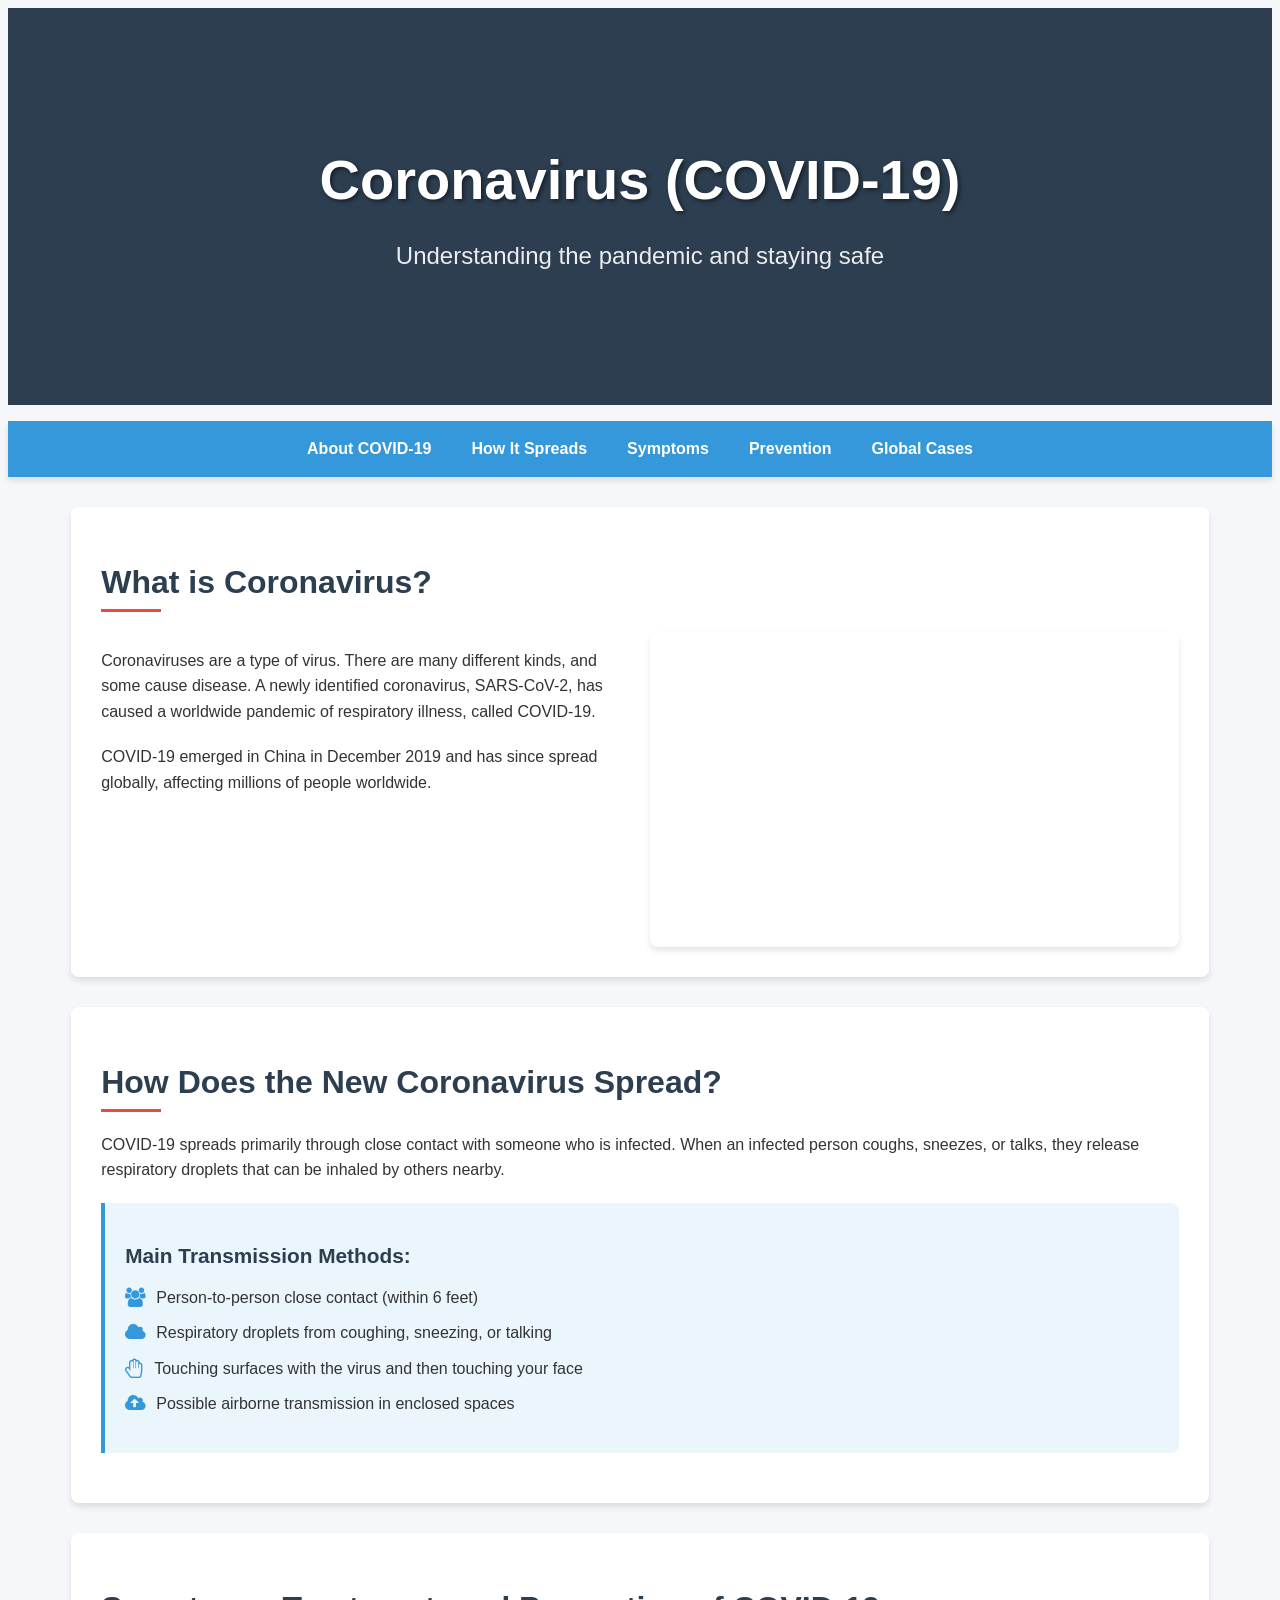
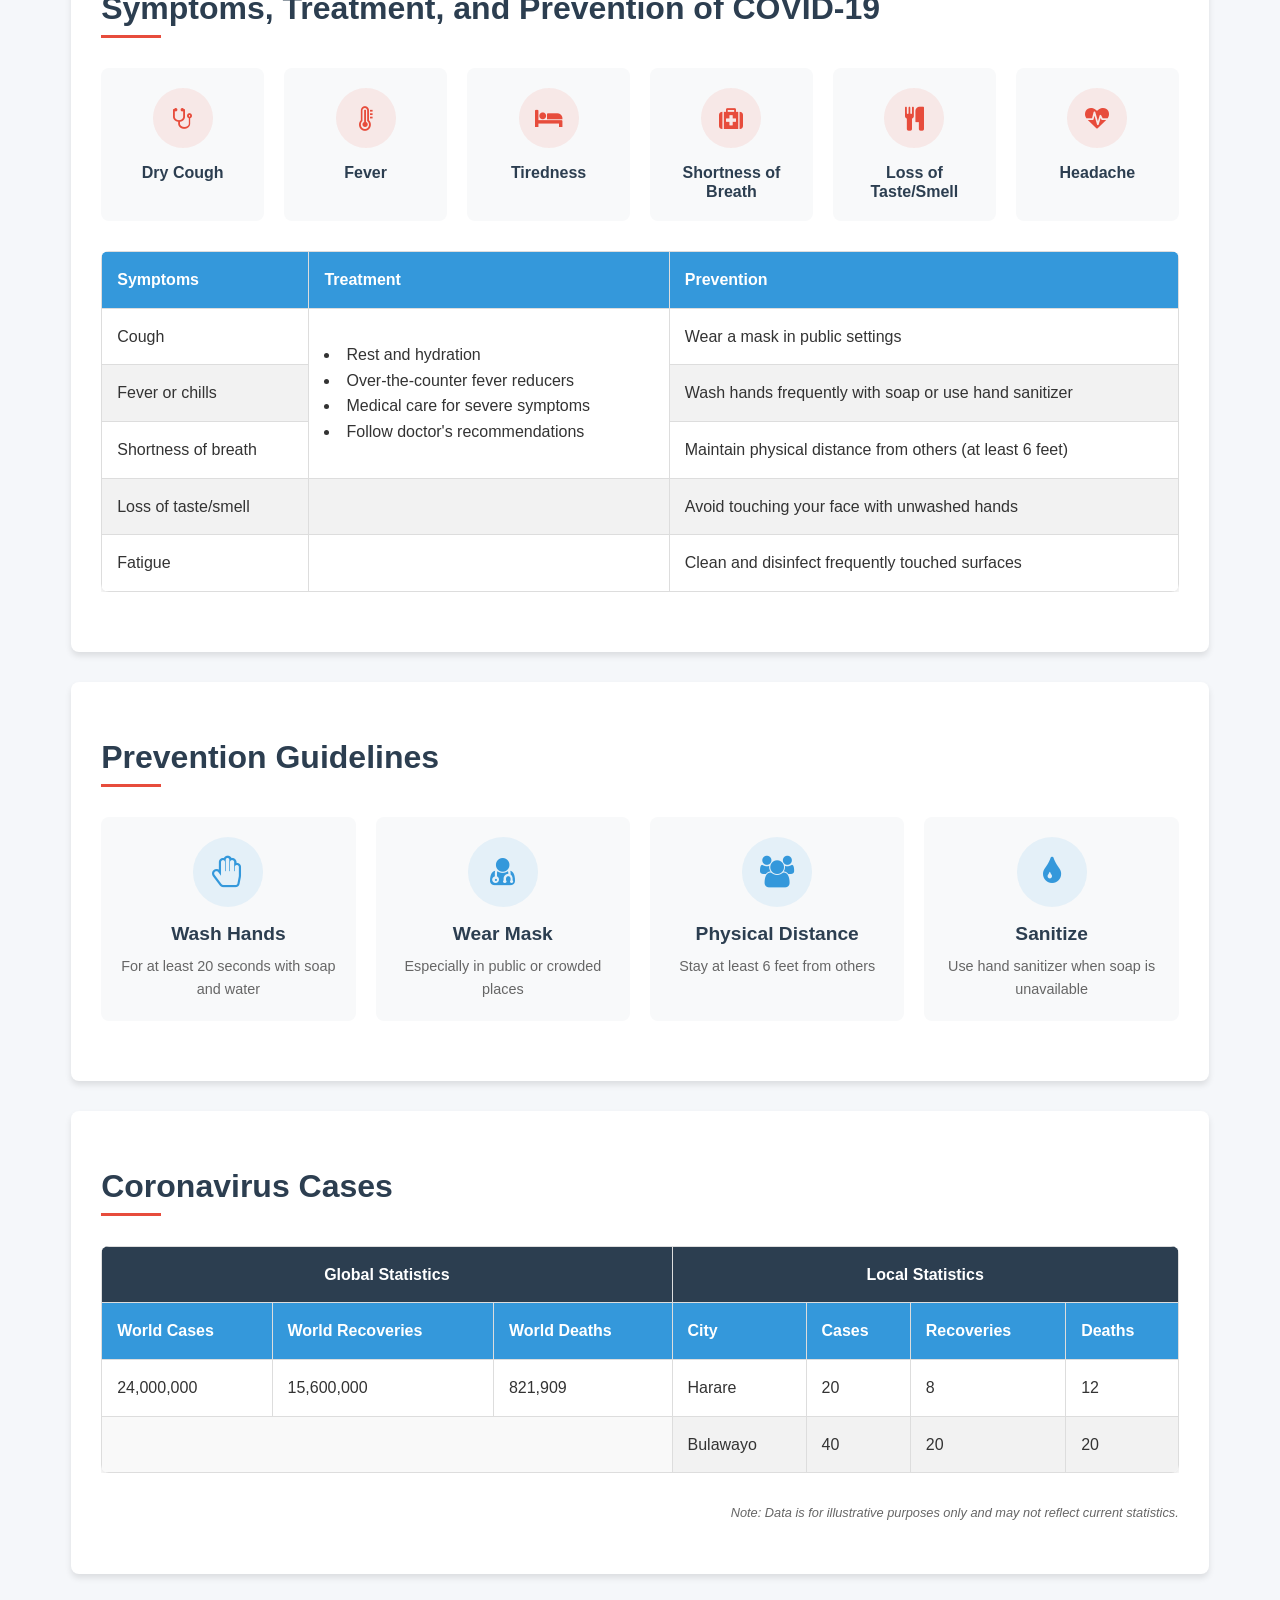
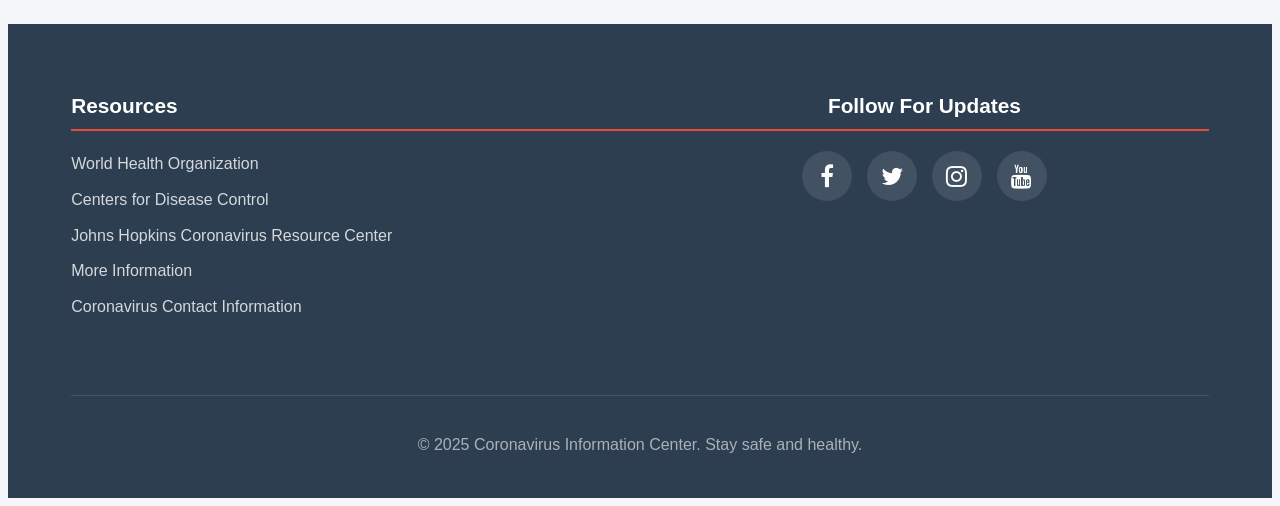
<file: index.html>
<!DOCTYPE html>
<html lang="en">
<head>
  <meta charset="UTF-8">
  <meta name="viewport" content="width=device-width, initial-scale=1.0">
  <title>Coronavirus Pandemic Information</title>
  <link rel="stylesheet" type="text/css" href="Mycoronavirus.css">
  <link rel="stylesheet" href="https://cdnjs.cloudflare.com/ajax/libs/font-awesome/4.7.0/css/font-awesome.min.css">
</head>
<body>
  <header class="hero">
    <div class="container">
      <h1>Coronavirus (COVID-19)</h1>
      <p class="tagline">Understanding the pandemic and staying safe</p>
    </div>
  </header>

  <nav class="main-nav">
    <div class="container">
      <ul>
        <li><a href="#about">About COVID-19</a></li>
        <li><a href="#spread">How It Spreads</a></li>
        <li><a href="#symptoms">Symptoms</a></li>
        <li><a href="#prevention">Prevention</a></li>
        <li><a href="#cases">Global Cases</a></li>
      </ul>
    </div>
  </nav>

  <main class="container">
    <section id="about" class="card">
      <h2>What is Coronavirus?</h2>
      <div class="content-wrapper">
        <div class="text-content">
          <p>Coronaviruses are a type of virus. There are many different kinds, and some cause disease. A newly identified coronavirus, SARS-CoV-2, has caused a worldwide pandemic of respiratory illness, called COVID-19.</p>
          <p>COVID-19 emerged in China in December 2019 and has since spread globally, affecting millions of people worldwide.</p>
        </div>
        <div class="video-container">
          <iframe width="560" height="315" src="https://www.youtube.com/embed/sHP0UIdZyI4" frameborder="0" allow="accelerometer; autoplay; encrypted-media; gyroscope; picture-in-picture" allowfullscreen></iframe>
        </div>
      </div>
    </section>

    <section id="spread" class="card">
      <h2>How Does the New Coronavirus Spread?</h2>
      <p>COVID-19 spreads primarily through close contact with someone who is infected. When an infected person coughs, sneezes, or talks, they release respiratory droplets that can be inhaled by others nearby.</p>
      <div class="info-box">
        <h3>Main Transmission Methods:</h3>
        <ul class="transmission-list">
          <li><i class="fa fa-users"></i> Person-to-person close contact (within 6 feet)</li>
          <li><i class="fa fa-cloud"></i> Respiratory droplets from coughing, sneezing, or talking</li>
          <li><i class="fa fa-hand-paper-o"></i> Touching surfaces with the virus and then touching your face</li>
          <li><i class="fa fa-cloud-upload"></i> Possible airborne transmission in enclosed spaces</li>
        </ul>
      </div>
    </section>

    <section id="symptoms" class="card">
      <h2>Symptoms, Treatment, and Prevention of COVID-19</h2>
      
      <div class="symptoms-grid">
        <div class="symptom-item">
          <div class="symptom-icon"><i class="fa fa-stethoscope"></i></div>
          <h3>Dry Cough</h3>
        </div>
        <div class="symptom-item">
          <div class="symptom-icon"><i class="fa fa-thermometer-full"></i></div>
          <h3>Fever</h3>
        </div>
        <div class="symptom-item">
          <div class="symptom-icon"><i class="fa fa-bed"></i></div>
          <h3>Tiredness</h3>
        </div>
        <div class="symptom-item">
          <div class="symptom-icon"><i class="fa fa-medkit"></i></div>
          <h3>Shortness of Breath</h3>
        </div>
        <div class="symptom-item">
          <div class="symptom-icon"><i class="fa fa-cutlery"></i></div>
          <h3>Loss of Taste/Smell</h3>
        </div>
        <div class="symptom-item">
          <div class="symptom-icon"><i class="fa fa-heartbeat"></i></div>
          <h3>Headache</h3>
        </div>
      </div>

      <div class="table-responsive">
        <table class="info-table">
          <thead>
            <tr>
              <th>Symptoms</th>
              <th>Treatment</th>
              <th>Prevention</th>
            </tr>
          </thead>
          <tbody>
            <tr>
              <td>Cough</td>
              <td rowspan="3">
                <ul class="treatment-list">
                  <li>Rest and hydration</li>
                  <li>Over-the-counter fever reducers</li>
                  <li>Medical care for severe symptoms</li>
                  <li>Follow doctor's recommendations</li>
                </ul>
              </td>
              <td>Wear a mask in public settings</td>
            </tr>
            <tr>
              <td>Fever or chills</td>
              <td>Wash hands frequently with soap or use hand sanitizer</td>
            </tr>
            <tr>
              <td>Shortness of breath</td>
              <td>Maintain physical distance from others (at least 6 feet)</td>
            </tr>
            <tr>
              <td>Loss of taste/smell</td>
              <td></td>
              <td>Avoid touching your face with unwashed hands</td>
            </tr>
            <tr>
              <td>Fatigue</td>
              <td></td>
              <td>Clean and disinfect frequently touched surfaces</td>
            </tr>
          </tbody>
        </table>
      </div>
    </section>

    <section id="prevention" class="card">
      <h2>Prevention Guidelines</h2>
      <div class="prevention-grid">
        <div class="prevention-item">
          <div class="prevention-icon"><i class="fa fa-hand-paper-o"></i></div>
          <h3>Wash Hands</h3>
          <p>For at least 20 seconds with soap and water</p>
        </div>
        <div class="prevention-item">
          <div class="prevention-icon"><i class="fa fa-user-md"></i></div>
          <h3>Wear Mask</h3>
          <p>Especially in public or crowded places</p>
        </div>
        <div class="prevention-item">
          <div class="prevention-icon"><i class="fa fa-users"></i></div>
          <h3>Physical Distance</h3>
          <p>Stay at least 6 feet from others</p>
        </div>
        <div class="prevention-item">
          <div class="prevention-icon"><i class="fa fa-tint"></i></div>
          <h3>Sanitize</h3>
          <p>Use hand sanitizer when soap is unavailable</p>
        </div>
      </div>
    </section>

    <section id="cases" class="card">
      <h2>Coronavirus Cases</h2>
      <div class="table-responsive">
        <table class="info-table cases-table">
          <thead>
            <tr>
              <th colspan="3">Global Statistics</th>
              <th colspan="4">Local Statistics</th>
            </tr>
            <tr>
              <th>World Cases</th>
              <th>World Recoveries</th>
              <th>World Deaths</th>
              <th>City</th>
              <th>Cases</th>
              <th>Recoveries</th>
              <th>Deaths</th>
            </tr>
          </thead>
          <tbody>
            <tr>
              <td>24,000,000</td>
              <td>15,600,000</td>
              <td>821,909</td>
              <td>Harare</td>
              <td>20</td>
              <td>8</td>
              <td>12</td>
            </tr>
            <tr>
              <td colspan="3" class="no-data"></td>
              <td>Bulawayo</td>
              <td>40</td>
              <td>20</td>
              <td>20</td>
            </tr>
          </tbody>
        </table>
      </div>
      <p class="data-note">Note: Data is for illustrative purposes only and may not reflect current statistics.</p>
    </section>
  </main>

  <footer>
    <div class="container">
      <div class="footer-content">
        <div class="resources">
          <h3>Resources</h3>
          <ul>
            <li><a href="https://www.who.int/emergencies/diseases/novel-coronavirus-2019" target="_blank">World Health Organization</a></li>
            <li><a href="https://www.cdc.gov/coronavirus/2019-ncov/index.html" target="_blank">Centers for Disease Control</a></li>
            <li><a href="https://coronavirus.jhu.edu/" target="_blank">Johns Hopkins Coronavirus Resource Center</a></li>
            <li><a href="https://en.wikipedia.org/wiki/Coronavirus" target="_blank">More Information</a></li>
            <li><a href="https://sacoronavirus.co.za/contact/" target="_blank">Coronavirus Contact Information</a></li>
          </ul>
        </div>
        
        <div class="social-menu">
          <h3>Follow For Updates</h3>
          <ul>
            <li><a href="https://www.facebook.com/formedia/solutions/coronavirus-resources" target="_blank"><i class="fa fa-facebook"></i></a></li>
            <li><a href="https://blog.twitter.com/en_us/topics/company/2020/covid-19.html" target="_blank"><i class="fa fa-twitter"></i></a></li>
            <li><a href="https://www.instagram.com/explore/tags/coronaawareness/?hl=en" target="_blank"><i class="fa fa-instagram"></i></a></li>
            <li><a href="https://www.youtube.com/results?search_query=corona+awareness+video" target="_blank"><i class="fa fa-youtube"></i></a></li>
          </ul>
        </div>
      </div>
      
      <div class="copyright">
        <p>&copy; 2025 Coronavirus Information Center. Stay safe and healthy.</p>
      </div>
    </div>
  </footer>
</body>
</html>
</file>
<file: Mycoronavirus.css>
* 
   Coronavirus Information Page Styling
   Modern, responsive design with a clean layout
*/

/* Base Styles and CSS Reset */
* {
  margin: 0;
  padding: 0;
  box-sizing: border-box;
}

:root {
  --primary-color: #3498db;
  --secondary-color: #2c3e50;
  --accent-color: #e74c3c;
  --light-color: #ecf0f1;
  --dark-color: #2c3e50;
  --text-color: #333333;
  --text-light: #ffffff;
  --shadow: 0 4px 6px rgba(0, 0, 0, 0.1);
  --border-radius: 8px;
}

body {
  font-family: 'Open Sans', Arial, Helvetica, sans-serif;
  line-height: 1.6;
  color: var(--text-color);
  background-color: #f5f7fa;
  overflow-x: hidden;
}

.container {
  width: 90%;
  max-width: 1200px;
  margin: 0 auto;
  padding: 0 15px;
}

/* Typography */
h1, h2, h3 {
  font-weight: 700;
  line-height: 1.2;
  margin-bottom: 20px;
  color: var(--secondary-color);
}

h1 {
  font-size: 2.5rem;
}

h2 {
  font-size: 2rem;
  position: relative;
  padding-bottom: 10px;
}

h2::after {
  content: '';
  position: absolute;
  bottom: 0;
  left: 0;
  height: 3px;
  width: 60px;
  background-color: var(--accent-color);
}

h3 {
  font-size: 1.3rem;
  margin-bottom: 15px;
}

p {
  margin-bottom: 20px;
  font-size: 1rem;
}

a {
  color: var(--primary-color);
  text-decoration: none;
  transition: all 0.3s ease;
}

a:hover {
  color: var(--accent-color);
}

/* Header and Hero Section */
.hero {
  background-color: var(--secondary-color);
  color: var(--text-light);
  padding: 100px 0;
  text-align: center;
}

.hero h1 {
  color: white;
  font-size: 3.5rem;
  margin-bottom: 20px;
  text-shadow: 2px 2px 4px rgba(0, 0, 0, 0.5);
}

.hero .tagline {
  font-size: 1.5rem;
  margin-bottom: 30px;
  color: rgba(255, 255, 255, 0.9);
}

/* Navigation */
.main-nav {
  background-color: var(--primary-color);
  box-shadow: var(--shadow);
  position: sticky;
  top: 0;
  z-index: 100;
}

.main-nav ul {
  display: flex;
  justify-content: center;
  list-style: none;
  padding: 0;
  flex-wrap: wrap;
}

.main-nav li {
  margin: 0;
}

.main-nav a {
  display: block;
  color: white;
  padding: 15px 20px;
  font-weight: 600;
  text-align: center;
  transition: all 0.3s ease;
}

.main-nav a:hover {
  background-color: rgba(255, 255, 255, 0.1);
  color: white;
}

/* Content Cards */
.card {
  background-color: white;
  border-radius: var(--border-radius);
  box-shadow: var(--shadow);
  padding: 30px;
  margin: 30px 0;
  overflow: hidden;
}

.card h2 {
  text-align: left;
}

.card h2::after {
  left: 0;
  margin-left: 0;
}

/* About Section */
.content-wrapper {
  display: flex;
  flex-direction: column;
  gap: 20px;
}

.text-content {
  flex: 1;
}

.video-container {
  flex: 1;
  position: relative;
  padding-bottom: 56.25%; /* 16:9 Aspect Ratio */
  height: 0;
  overflow: hidden;
  border-radius: var(--border-radius);
  box-shadow: var(--shadow);
}

.video-container iframe {
  position: absolute;
  top: 0;
  left: 0;
  width: 100%;
  height: 100%;
  border: none;
}

/* Info Box for Transmission */
.info-box {
  background-color: rgba(52, 152, 219, 0.1);
  border-left: 4px solid var(--primary-color);
  padding: 20px;
  margin: 20px 0;
  border-radius: 0 var(--border-radius) var(--border-radius) 0;
}

.transmission-list {
  list-style: none;
  padding: 0;
}

.transmission-list li {
  margin-bottom: 10px;
  display: flex;
  align-items: center;
}

.transmission-list i {
  color: var(--primary-color);
  margin-right: 10px;
  font-size: 1.2rem;
}

/* Symptoms Grid */
.symptoms-grid {
  display: grid;
  grid-template-columns: repeat(auto-fill, minmax(150px, 1fr));
  gap: 20px;
  margin: 30px 0;
}

.symptom-item {
  background-color: #f8f9fa;
  border-radius: var(--border-radius);
  padding: 20px;
  text-align: center;
  transition: transform 0.3s ease, box-shadow 0.3s ease;
}

.symptom-item:hover {
  transform: translateY(-5px);
  box-shadow: 0 10px 20px rgba(0, 0, 0, 0.1);
}

.symptom-icon {
  height: 60px;
  width: 60px;
  background-color: rgba(231, 76, 60, 0.1);
  border-radius: 50%;
  display: flex;
  align-items: center;
  justify-content: center;
  margin: 0 auto 15px;
}

.symptom-icon i {
  font-size: 1.5rem;
  color: var(--accent-color);
}

.symptom-item h3 {
  margin: 0;
  font-size: 1rem;
}

/* Prevention Grid */
.prevention-grid {
  display: grid;
  grid-template-columns: repeat(auto-fill, minmax(200px, 1fr));
  gap: 20px;
  margin: 30px 0;
}

.prevention-item {
  background-color: #f8f9fa;
  border-radius: var(--border-radius);
  padding: 20px;
  text-align: center;
  transition: transform 0.3s ease, box-shadow 0.3s ease;
}

.prevention-item:hover {
  transform: translateY(-5px);
  box-shadow: 0 10px 20px rgba(0, 0, 0, 0.1);
}

.prevention-icon {
  height: 70px;
  width: 70px;
  background-color: rgba(52, 152, 219, 0.1);
  border-radius: 50%;
  display: flex;
  align-items: center;
  justify-content: center;
  margin: 0 auto 15px;
}

.prevention-icon i {
  font-size: 2rem;
  color: var(--primary-color);
}

.prevention-item h3 {
  margin: 0 0 10px;
  font-size: 1.2rem;
}

.prevention-item p {
  margin: 0;
  font-size: 0.9rem;
  color: #666;
}

/* Tables */
.table-responsive {
  overflow-x: auto;
  margin: 30px 0;
}

.info-table {
  width: 100%;
  border-collapse: collapse;
  border-radius: var(--border-radius);
  overflow: hidden;
  box-shadow: var(--shadow);
}

.info-table th,
.info-table td {
  padding: 15px;
  text-align: left;
  border: 1px solid #ddd;
}

.info-table th {
  background-color: var(--primary-color);
  color: white;
  font-weight: 600;
}

.info-table tr:nth-child(even) {
  background-color: #f2f2f2;
}

.info-table tr:hover {
  background-color: #e9e9e9;
}

.cases-table th[colspan] {
  text-align: center;
  background-color: var(--secondary-color);
}

.treatment-list {
  list-style-position: inside;
  padding-left: 0;
}

.no-data {
  background-color: #f9f9f9;
}

.data-note {
  font-size: 0.8rem;
  color: #666;
  text-align: right;
  font-style: italic;
}

/* Footer */
footer {
  background-color: var(--secondary-color);
  color: white;
  padding: 50px 0 20px;
  margin-top: 50px;
}

.footer-content {
  display: flex;
  flex-wrap: wrap;
  justify-content: space-between;
  margin-bottom: 30px;
}

.resources {
  flex: 1;
  min-width: 250px;
  margin-bottom: 30px;
}

.resources h3 {
  color: white;
  border-bottom: 2px solid var(--accent-color);
  padding-bottom: 10px;
  margin-bottom: 20px;
}

.resources ul {
  list-style: none;
  padding: 0;
}

.resources li {
  margin-bottom: 10px;
}

.resources a {
  color: rgba(255, 255, 255, 0.8);
  transition: color 0.3s ease;
  display: inline-block;
}

.resources a:hover {
  color: white;
}

/* Social Media Menu */
.social-menu {
  flex: 1;
  min-width: 250px;
  text-align: center;
}

.social-menu h3 {
  color: white;
  border-bottom: 2px solid var(--accent-color);
  padding-bottom: 10px;
  margin-bottom: 20px;
}

.social-menu ul {
  display: flex;
  justify-content: center;
  list-style: none;
  padding: 0;
  gap: 15px;
}

.social-menu li {
  margin: 0;
}

.social-menu a {
  display: flex;
  align-items: center;
  justify-content: center;
  width: 50px;
  height: 50px;
  background-color: rgba(255, 255, 255, 0.1);
  border-radius: 50%;
  transition: all 0.3s ease;
}

.social-menu a:hover {
  transform: translateY(-5px);
}

.social-menu i {
  font-size: 1.5rem;
  color: white;
}

.social-menu li:nth-child(1) a:hover {
  background-color: #3b5999; /* Facebook */
}

.social-menu li:nth-child(2) a:hover {
  background-color: #55acee; /* Twitter */
}

.social-menu li:nth-child(3) a:hover {
  background-color: #e4405f; /* Instagram */
}

.social-menu li:nth-child(4) a:hover {
  background-color: #cd201f; /* YouTube */
}

.copyright {
  text-align: center;
  padding-top: 20px;
  border-top: 1px solid rgba(255, 255, 255, 0.1);
  font-size: 0.9rem;
  color: rgba(255, 255, 255, 0.6);
}

/* Responsive Design */
@media (min-width: 768px) {
  .content-wrapper {
    flex-direction: row;
  }
  
  .video-container {
    padding-bottom: 0;
    height: auto;
    min-height: 315px;
  }
  
  .video-container iframe {
    position: static;
    height: 100%;
  }
}

@media (max-width: 767px) {
  .hero h1 {
    font-size: 2.5rem;
  }
  
  .hero .tagline {
    font-size: 1.2rem;
  }
  
  .symptoms-grid,
  .prevention-grid {
    grid-template-columns: repeat(auto-fill, minmax(120px, 1fr));
  }
  
  .card {
    padding: 20px;
  }
  
  .main-nav a {
    padding: 10px 15px;
    font-size: 0.9rem;
  }
}

@media (max-width: 576px) {
  h1 {
    font-size: 2rem;
  }
  
  h2 {
    font-size: 1.5rem;
  }
  
  .symptoms-grid {
    grid-template-columns: repeat(2, 1fr);
  }
  
  .prevention-grid {
    grid-template-columns: 1fr;
  }
}
</file>
